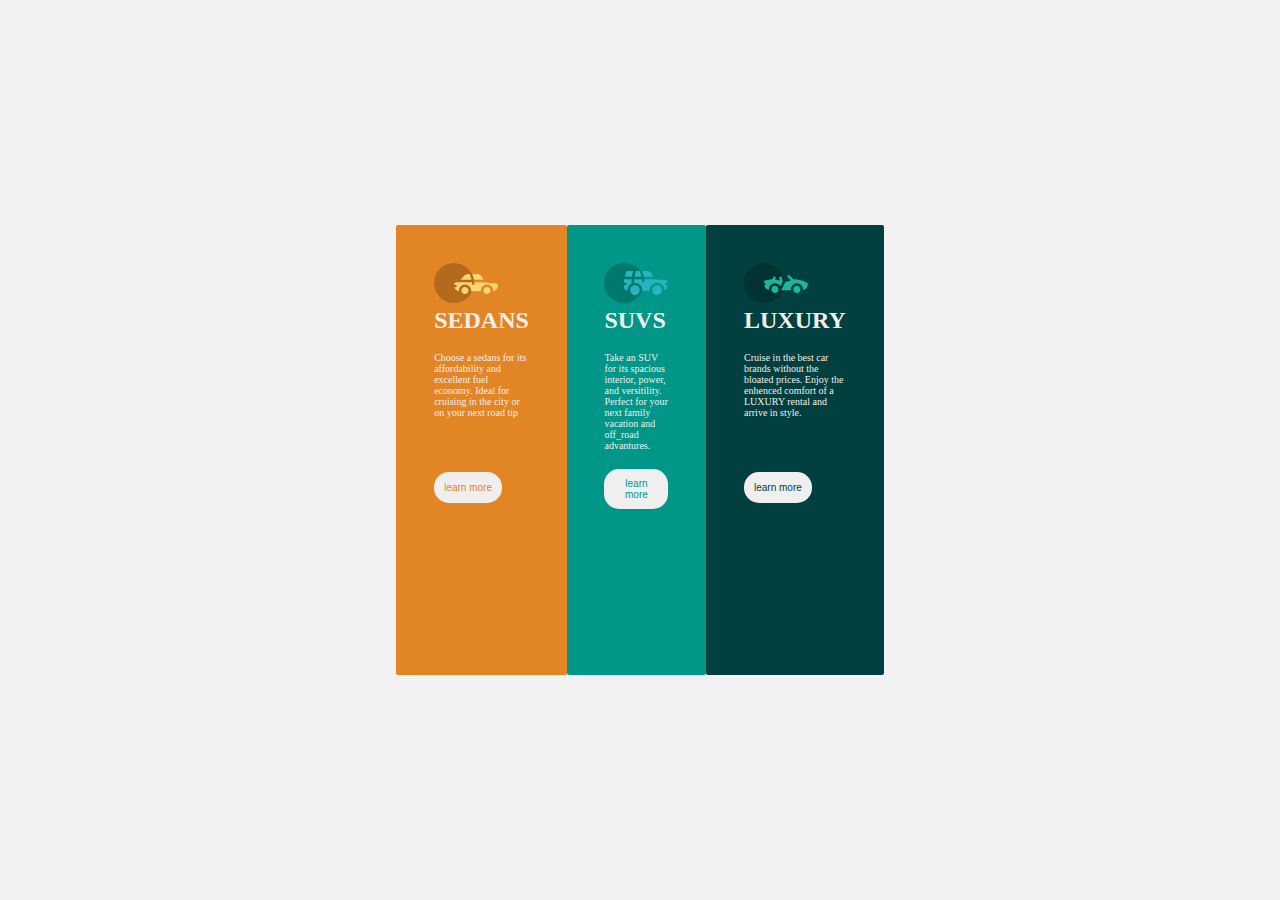
<file: index.html>
<!DOCTYPE html>
<html lang="en">
  <head>
    <meta charset="UTF-8" />
    <meta http-equiv="X-UA-Compatible" content="IE=edge" />
    <meta name="viewport" content="width=device-width, initial-scale=1.0" />
    <title>design layout</title>
    <link rel="stylesheet" href="index.css">
  </head>
  <body>
    <main>
      <div class="top_content">
        <img src="icon-sedans.svg" alt="">
        <h2>SEDANS</h2>
        <br>
        <p>
          Choose a sedans for its affordability and excellent fuel economy.
          Ideal for cruising in the city or on your next road tip
        </p>
        <br><br><br>
        <button class="button_top">learn more</button>
      </div>
      <div class="middle_content">
        <img src="icon-suvs.svg" alt="">
        <h2>SUVS</h2>
        <br>
        <p>
          Take an SUV for its spacious interior, power, and versitility. Perfect
          for your next family vacation and off_road advantures.
        </p>
        <br>
        <button class="button_middle">learn more</button>
      </div>
      <div class="button_content">
        <img src="icon-luxury.svg" alt="">
        <h2>LUXURY</h2>
        <br>
        <p>
          Cruise in the best car brands without the bloated prices. Enjoy the
          enhenced comfort of a LUXURY rental and arrive in style.
        </p>
        <br><br><br>
        <button class="button">learn more</button>
      </div>
    </main>
  </body>
</html>
</file>
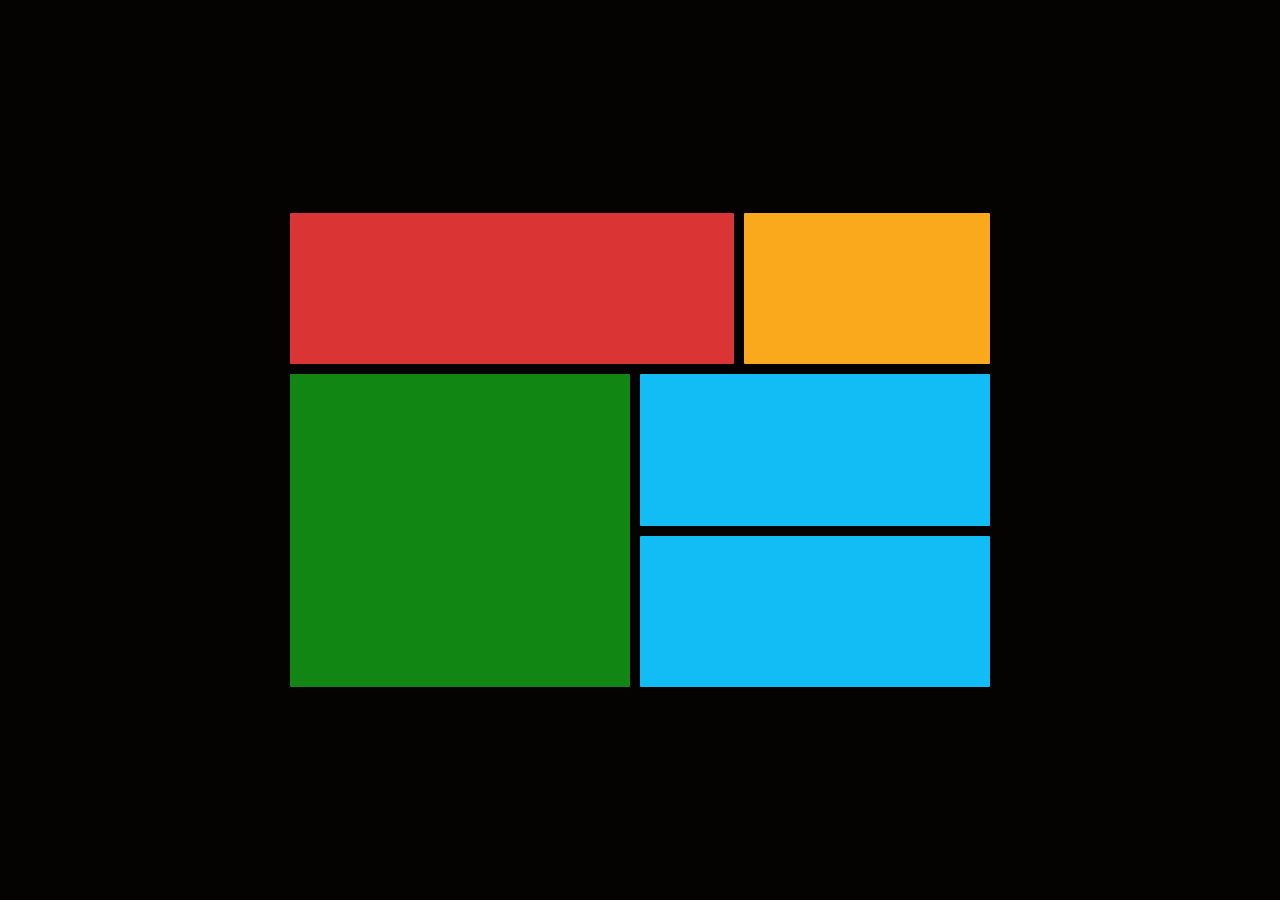
<file: grid.html>
<!DOCTYPE html>
<html lang="en">
<head>
    <meta charset="UTF-8">
    <meta http-equiv="X-UA-Compatible" content="IE=edge">
    <meta name="viewport" content="width=device-width, initial-scale=1.0">
    <title>grid</title>
    <link rel="stylesheet" href="main.css">
</head>
<body>
    <main>
        <div class="item-a"></div>
        <div class="item-b"></div>
        <div class="item-c"></div>
        <div class="item-d"></div>
        <div class="item-e"></div>
    </main>
</body>
</html>
</file>
<file: index.css>
*{
    margin: auto;
    padding: 0;
    box-sizing: border-box;
    border-radius: 2px;
}
body{
    background-color: hsl(0deg 0% 95%);
    
}
main{
    width: 100px;
    margin: auto;
    display: flex;
    justify-content: center;
    align-items: center;  
    height: 100vh;
    border: black;
    border-width: 5px;

}
    .top_content{
     background-color: #e28525;
      padding: 1cm;
     height: 50vh;
     width: auto;
      }
p, h2{
    color: rgb(239, 239, 235)
    }

.middle_content{
        background-color: #009688;
        padding: 1cm;
        height: 50vh;
        max-width: fit-content;
}
.button_content{
    background-color: hsl(179deg 94% 13%);
    padding: 1cm;
    height: 50vh;
    max-width: fit-content;
    

}
.button_top{
border-radius: 15px;
color: #e28525;
border: 0ch;
font-size: 10px;
padding: 10px;
}
.button_middle{
    border-radius: 15px;
    color: #009688;
    border: 0ch;
    font-size: 10px;
    padding: 9px;
 }
.button{
border-radius: 15px;
color: hsl(179deg 94% 13%);
border: 0ch;
font-size: 10px;
padding: 10px;
}
p{
    font-size: 10px;
}
</file>
<file: main.css>
*{
    margin: 0px;
    padding: 0px;
}
body{
    background-color: rgb(4, 3, 1);
    display: flex;
    place-items: center;
    min-height: 100vh;
}
main{
    display: grid;
    grid-template-areas:
    'a a a b'
    'a a a b'
    'a a a b'
    'c c d d'
    'c c e e' ;
    gap: 10px;
    width: 700px;
    margin: auto;
}
main div{
    padding: 2cm;
    text-align: center;
    border-radius: 1px;
}
.item-a{
    background-color: rgba(252, 60, 60, 0.867) ;
    grid-area: a;
}
.item-b{
    background-color: rgb(250, 169, 28);
    grid-area: b;
}
.item-c{
    background-color: hwb(120 9% 34% / 0.8);
    grid-area: c;
}
.item-d{
    background-color: rgb(18, 188, 244);
    grid-area: d;
}
.item-e{
    background-color: rgb(18, 188, 244);
    grid-area: e;
}
</file>
